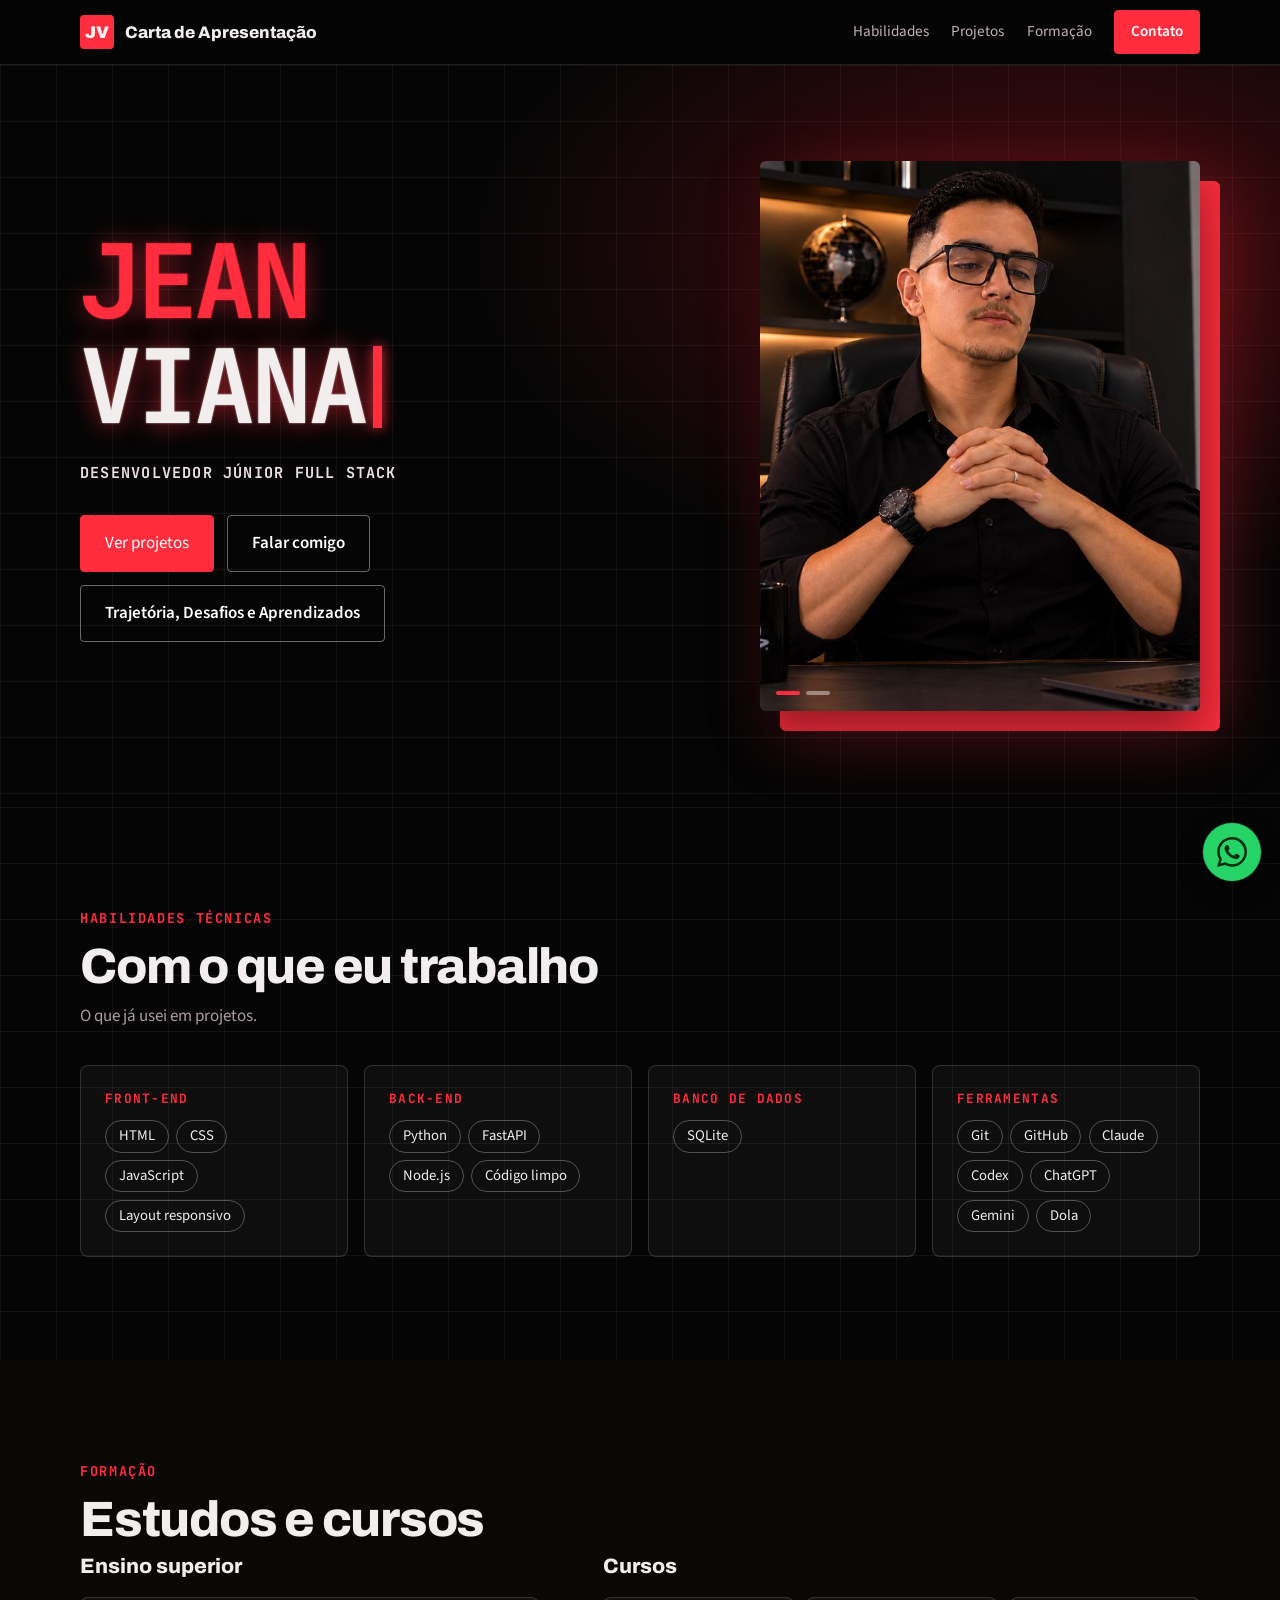
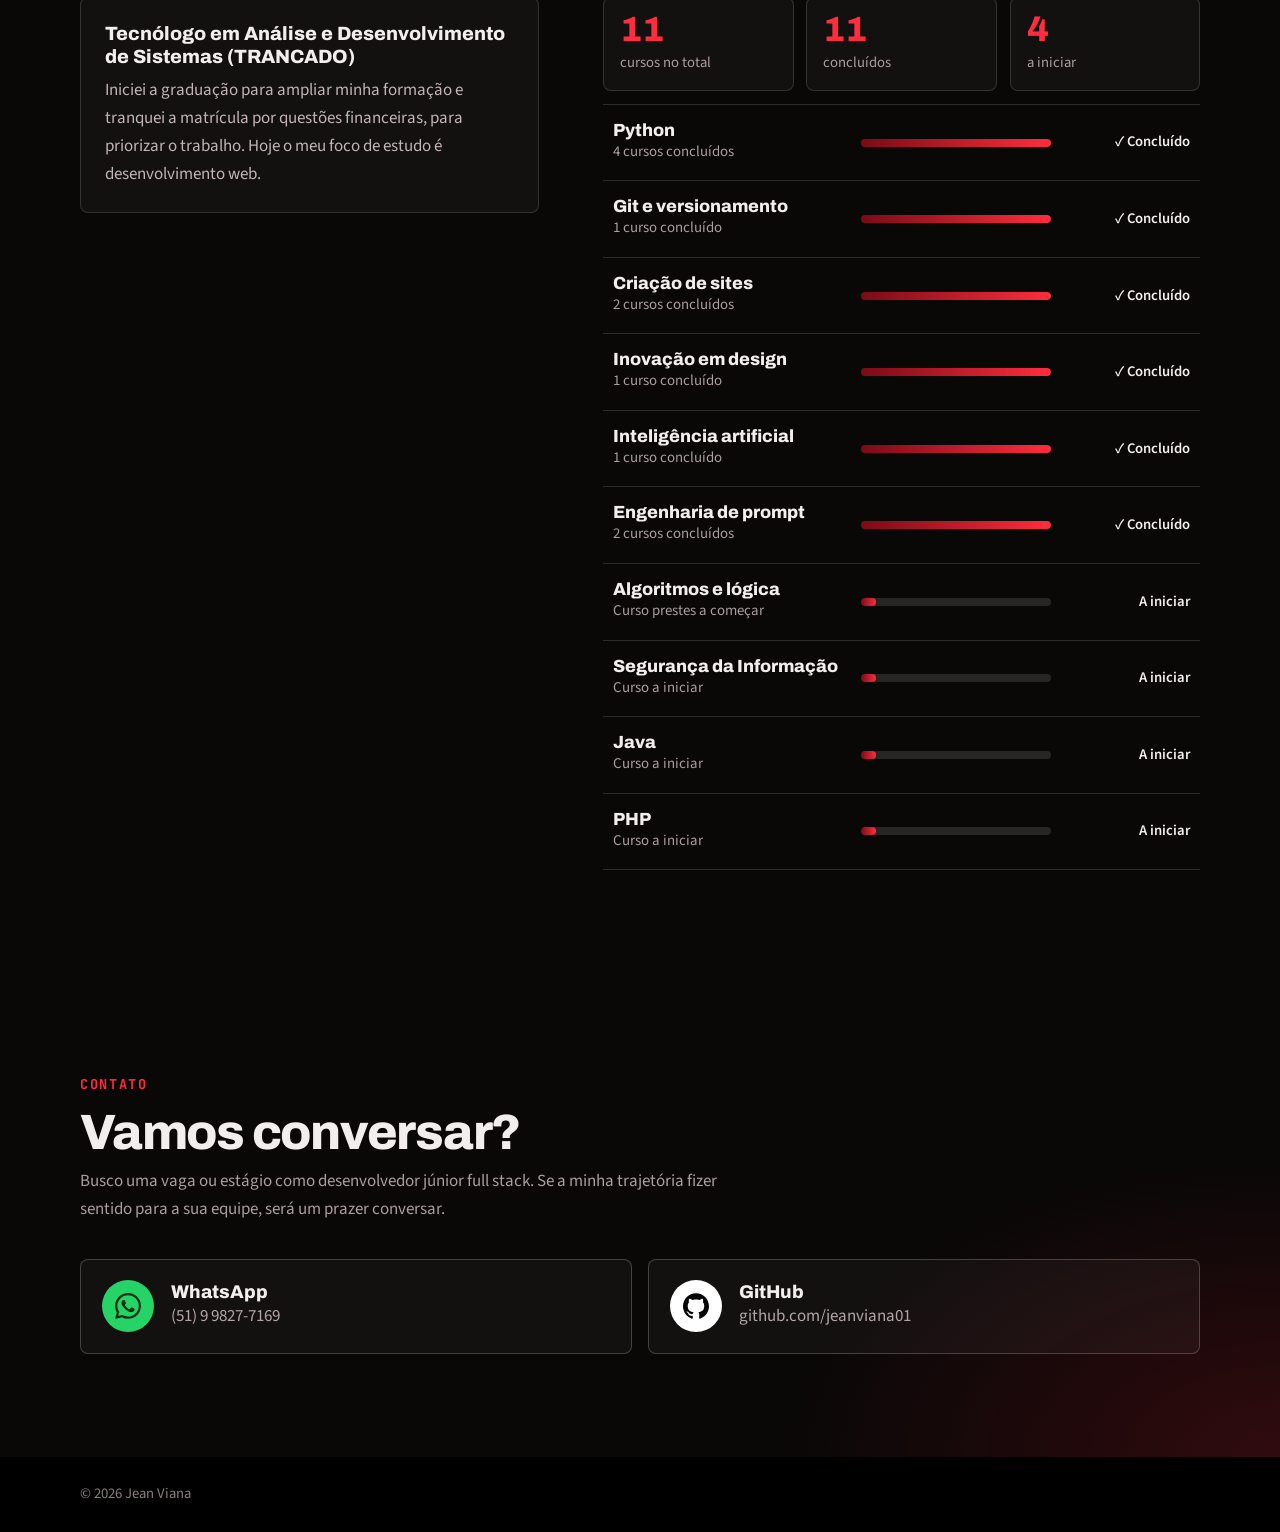
<file: index.html>
<!DOCTYPE html>
<html lang="pt-BR">
<head>
<meta charset="utf-8">
<meta name="viewport" content="width=device-width, initial-scale=1">
<title>Carta de Apresentação | Jean Viana</title>
<meta name="description" content="Portfólio de Jean Viana, desenvolvedor júnior full stack: Python, FastAPI, JavaScript, HTML e CSS.">
<meta property="og:type" content="website">
<meta property="og:title" content="Jean Viana | Desenvolvedor Júnior Full Stack">
<meta property="og:description" content="Soldador por ofício, desenvolvedor em formação. Python, FastAPI e JavaScript.">
<meta name="theme-color" content="#050505">
<link rel="icon" href="assets/img/favicon.svg" type="image/svg+xml">
<script src="assets/js/enhance.js"></script>
<link rel="preconnect" href="https://fonts.googleapis.com">
<link rel="preconnect" href="https://fonts.gstatic.com" crossorigin>
<link href="https://fonts.googleapis.com/css2?family=Archivo:wght@600;800;900&family=Source+Sans+3:wght@400;600&family=JetBrains+Mono:wght@700&display=swap" rel="stylesheet">
<link rel="stylesheet" href="assets/css/base.css">
<link rel="stylesheet" href="assets/css/home.css">
</head>
<body>

<header>
  <div class="wrap">
    <a class="logo" href="#topo" aria-label="Início"><span>JV</span>Carta de Apresentação</a>
    <nav aria-label="Principal">
      
      <a href="#habilidades">Habilidades</a>
      <a href="#projetos-dialog" data-abrir-projetos aria-haspopup="dialog">Projetos</a>
      
      <a href="#formacao">Formação</a>
      <a class="btn sm" href="#contato">Contato</a>
    </nav>
  </div>
</header>

<main id="topo">

  <!-- ============ INÍCIO ============ -->
  <div class="hero">
    <div class="wrap">
      <div>
        <h1 id="nome" aria-label="Jean Viana" title="Clique para animar"><span><b>JEAN</b></span><span><b>VIANA</b></span></h1>
        <p class="role">Desenvolvedor Júnior Full Stack</p>
        <div class="cta">
          <button class="btn" type="button" id="abrir-projetos" data-abrir-projetos aria-haspopup="dialog">Ver projetos</button>
          <!-- Quando tiver o currículo em PDF, coloque o endereço do arquivo no href. Ex.: href="curriculo-jean-viana.pdf" -->
          <a class="btn ghost" data-opt href="" download>Baixar currículo (PDF)</a>
          <a class="btn ghost" href="#contato">Falar comigo</a>
          <a class="btn ghost" href="#sobre-mim">Trajetória, Desafios e Aprendizados</a>
        </div>
      </div>
      <div class="frame">
        <div class="photo" id="photo" role="button" tabindex="0" aria-label="Foto de perfil de Jean Viana. Pressione Enter ou toque para ver outra foto.">
          <img id="img" src="assets/img/foto-perfil-1.jpg" alt="" width="1000" height="800" fetchpriority="high">
          <div class="dots" id="dots"></div>
        </div>
      </div>
    </div>
  </div>

  <!-- ============ HABILIDADES ============ -->
  <section id="habilidades" class="dark grid">
    <div class="wrap">
      <p class="kicker">Habilidades técnicas</p>
      <h2>Com o que eu trabalho</h2>
      <p class="intro">O que já usei em projetos.</p>
      <div class="cards rev">
        <div class="card"><span class="lbl">Front-end</span><div class="chips"><span>HTML</span><span>CSS</span><span>JavaScript</span><span>Layout responsivo</span></div></div>
        <div class="card"><span class="lbl">Back-end</span><div class="chips"><span>Python</span><span>FastAPI</span><span>Node.js</span><span>Código limpo</span></div></div>
        <div class="card"><span class="lbl">Banco de dados</span><div class="chips"><span>SQLite</span></div></div>
        <div class="card"><span class="lbl">Ferramentas</span><div class="chips"><span>Git</span><span>GitHub</span><span>Claude</span><span>Codex</span><span>ChatGPT</span><span>Gemini</span><span>Dola</span></div></div>
      </div>
    </div>
  </section>

  <!-- ============ FORMAÇÃO ============ -->
  <section id="formacao">
    <div class="wrap">
      <p class="kicker">Formação</p>
      <h2>Estudos e cursos</h2>
      <div class="two rev">
        <div>
          <h3 class="sub">Ensino superior</h3>
          <div class="card">
            <h3>Tecnólogo em Análise e Desenvolvimento de Sistemas (TRANCADO)</h3>
            <!-- Se quiser, escreva aqui o nome do curso e da instituição. -->
            <p>Iniciei a graduação para ampliar minha formação e tranquei a matrícula por questões financeiras, para priorizar o trabalho. Hoje o meu foco de estudo é desenvolvimento web.</p>
          </div>
        </div>
        <div>
          <h3 class="sub">Cursos</h3>
          <div class="cstats">
            <div><strong>11</strong><span>cursos no total</span></div>
            <div><strong>11</strong><span>concluídos</span></div>
            <div><strong>4</strong><span>a iniciar</span></div>
          </div>
          
          <ul class="rows" id="rows">
            <li class="rev v100"><div><h4>Python</h4><p>4 cursos concluídos</p></div><div class="bar" role="progressbar" aria-valuemin="0" aria-valuemax="100" aria-valuenow="100"><i></i></div><span class="st">✓ Concluído</span></li>
            <li class="rev v100"><div><h4>Git e versionamento</h4><p>1 curso concluído</p></div><div class="bar" role="progressbar" aria-valuemin="0" aria-valuemax="100" aria-valuenow="100"><i></i></div><span class="st">✓ Concluído</span></li>
            <li class="rev v100"><div><h4>Criação de sites</h4><p>2 cursos concluídos</p></div><div class="bar" role="progressbar" aria-valuemin="0" aria-valuemax="100" aria-valuenow="100"><i></i></div><span class="st">✓ Concluído</span></li>
            <li class="rev v100"><div><h4>Inovação em design</h4><p>1 curso concluído</p></div><div class="bar" role="progressbar" aria-valuemin="0" aria-valuemax="100" aria-valuenow="100"><i></i></div><span class="st">✓ Concluído</span></li>
            <li class="rev v100"><div><h4>Inteligência artificial</h4><p>1 curso concluído</p></div><div class="bar" role="progressbar" aria-valuemin="0" aria-valuemax="100" aria-valuenow="100"><i></i></div><span class="st">✓ Concluído</span></li>
            <li class="rev v100"><div><h4>Engenharia de prompt</h4><p>2 cursos concluídos</p></div><div class="bar" role="progressbar" aria-valuemin="0" aria-valuemax="100" aria-valuenow="100"><i></i></div><span class="st">✓ Concluído</span></li>
            <li class="rev v8"><div><h4>Algoritmos e lógica</h4><p>Curso prestes a começar</p></div><div class="bar" role="progressbar" aria-valuemin="0" aria-valuemax="100" aria-valuenow="8"><i></i></div><span class="st">A iniciar</span></li>
            <li class="rev v8"><div><h4>Segurança da Informação</h4><p>Curso a iniciar</p></div><div class="bar" role="progressbar" aria-valuemin="0" aria-valuemax="100" aria-valuenow="8"><i></i></div><span class="st">A iniciar</span></li>
            <li class="rev v8"><div><h4>Java</h4><p>Curso a iniciar</p></div><div class="bar" role="progressbar" aria-valuemin="0" aria-valuemax="100" aria-valuenow="8"><i></i></div><span class="st">A iniciar</span></li>
            <li class="rev v8"><div><h4>PHP</h4><p>Curso a iniciar</p></div><div class="bar" role="progressbar" aria-valuemin="0" aria-valuemax="100" aria-valuenow="8"><i></i></div><span class="st">A iniciar</span></li>
          </ul>
        </div>
      </div>
    </div>
  </section>

  <!-- ============ CONTATO ============ -->
  <section id="contato">
    <div class="wrap">
      <p class="kicker">Contato</p>
      <h2>Vamos conversar?</h2>
      <p class="intro">Busco uma vaga ou estágio como desenvolvedor júnior full stack. Se a minha trajetória fizer sentido para a sua equipe, será um prazer conversar.</p>
      <div class="contacts">
        <a class="contato whatsapp" href="https://wa.me/5551998277169" target="_blank" rel="noopener" aria-label="Chamar no WhatsApp">
          <span class="ico"><svg viewBox="0 0 24 24" aria-hidden="true"><path d="M17.472 14.382c-.297-.149-1.758-.867-2.03-.967-.273-.099-.471-.148-.67.15-.197.297-.767.966-.94 1.164-.173.199-.347.223-.644.075-.297-.15-1.255-.463-2.39-1.475-.883-.788-1.48-1.761-1.653-2.059-.173-.297-.018-.458.13-.606.134-.133.298-.347.446-.52s.198-.298.298-.497c.099-.198.05-.371-.025-.52s-.669-1.612-.916-2.207c-.242-.579-.487-.5-.669-.51a13 13 0 0 0-.57-.01c-.198 0-.52.074-.792.372-.272.297-1.04 1.016-1.04 2.479 0 1.462 1.065 2.875 1.213 3.074s2.096 3.2 5.077 4.487c.709.306 1.262.489 1.694.625.712.227 1.36.195 1.871.118.571-.085 1.758-.719 2.006-1.413s.248-1.289.173-1.413c-.074-.124-.272-.198-.57-.347m-5.421 7.403h-.004a9.87 9.87 0 0 1-5.031-1.378l-.361-.214-3.741.982.998-3.648-.235-.374a9.86 9.86 0 0 1-1.51-5.26c.001-5.45 4.436-9.884 9.888-9.884 2.64 0 5.122 1.03 6.988 2.898a9.82 9.82 0 0 1 2.893 6.994c-.003 5.45-4.437 9.884-9.885 9.884m8.413-18.297A11.82 11.82 0 0 0 12.05 0C5.495 0 .16 5.335.157 11.892c0 2.096.547 4.142 1.588 5.945L.057 24l6.305-1.654a11.9 11.9 0 0 0 5.683 1.448h.005c6.554 0 11.89-5.335 11.893-11.893a11.82 11.82 0 0 0-3.48-8.413"/></svg></span><div><h3>WhatsApp</h3><p>(51) 9 9827-7169</p></div>
        </a>
        <a class="contato" href="https://github.com/jeanviana01" target="_blank" rel="noopener" aria-label="Ver GitHub">
          <span class="ico"><svg viewBox="0 0 24 24" aria-hidden="true"><path d="M12 .297c-6.63 0-12 5.373-12 12 0 5.303 3.438 9.8 8.205 11.385.6.113.82-.258.82-.577 0-.285-.01-1.04-.015-2.04-3.338.724-4.042-1.61-4.042-1.61C4.422 18.07 3.633 17.7 3.633 17.7c-1.087-.744.084-.729.084-.729 1.205.084 1.838 1.236 1.838 1.236 1.07 1.835 2.809 1.305 3.495.998.108-.776.417-1.305.76-1.605-2.665-.3-5.466-1.332-5.466-5.93 0-1.31.465-2.38 1.235-3.22-.135-.303-.54-1.523.105-3.176 0 0 1.005-.322 3.3 1.23.96-.267 1.98-.399 3-.405 1.02.006 2.04.138 3 .405 2.28-1.552 3.285-1.23 3.285-1.23.645 1.653.24 2.873.12 3.176.765.84 1.23 1.91 1.23 3.22 0 4.61-2.805 5.625-5.475 5.92.42.36.81 1.096.81 2.22 0 1.606-.015 2.896-.015 3.286 0 .315.21.69.825.57C20.565 22.092 24 17.592 24 12.297c0-6.627-5.373-12-12-12"/></svg></span><div><h3>GitHub</h3><p>github.com/jeanviana01</p></div>
        </a>
        <!-- LinkedIn e e-mail: preencha o href para aparecerem. Ex.: href="https://www.linkedin.com/in/seu-perfil" e href="mailto:seuemail@exemplo.com" -->
        <a class="contato" data-opt href="" target="_blank" rel="noopener" aria-label="Ver LinkedIn">
          <span class="ico"><svg viewBox="0 0 24 24" aria-hidden="true"><path d="M20.447 20.452h-3.554v-5.569c0-1.328-.027-3.037-1.852-3.037-1.853 0-2.136 1.445-2.136 2.939v5.667H9.351V9h3.414v1.561h.046c.477-.9 1.637-1.85 3.37-1.85 3.601 0 4.267 2.37 4.267 5.455v6.286zM5.337 7.433a2.062 2.062 0 0 1-2.063-2.065 2.064 2.064 0 1 1 2.063 2.065zm1.782 13.019H3.555V9h3.564v11.452zM22.225 0H1.771C.792 0 0 .774 0 1.729v20.542C0 23.227.792 24 1.771 24h20.451C23.2 24 24 23.227 24 22.271V1.729C24 .774 23.2 0 22.222 0h.003z"/></svg></span><div><h3>LinkedIn</h3><p>Ver perfil</p></div>
        </a>
        <a class="contato" data-opt href="" aria-label="Enviar e-mail">
          <span class="ico"><svg class="line" viewBox="0 0 24 24" aria-hidden="true"><rect x="3" y="5" width="18" height="14" rx="2"/><path d="m3 7 9 6 9-6"/></svg></span><div><h3>E-mail</h3><p>Enviar mensagem</p></div>
        </a>
      </div>
    </div>
  </section>
</main>


<main id="sobre-mim">
  <div class="pg-top">
    <div class="wrap">
      <p class="back"><a class="btn ghost sm" href="#topo">← Voltar à apresentação</a></p>
      <p class="kicker">Trajetória, desafios e aprendizados</p>
      <h1 class="pg-title">Sobre mim</h1>
    </div>
  </div>
  <div class="pg-body">
    <div class="wrap">
      <div class="pg-text">
        <p>Comecei a trabalhar aos 15 anos na construção civil para ajudar minha família. Depois do Exército, me juntei com minha esposa e segui os passos do meu pai na metalurgia — uma área que me deu disciplina, mas cobrou caro do meu corpo. Na pandemia, trabalhei como entregador e office-boy, até abrir minha própria metalúrgica no fim de 2025.</p>
        <p>Mesmo empreendendo na indústria, minha cabeça sempre esteve nos computadores. O que começou com a curiosidade de desmontar e recuperar máquinas virou paixão por programar. Hoje, como estou me especializando em tecnologia, as fábricas ficam com o pé atrás para me registrar, sabendo que meu plano é mudar de área. Por isso, sigo prestando serviços terceirizados para metalúrgicas enquanto busco minha primeira vaga como desenvolvedor. Levo para a programação a persistência de quem nunca fugiu de trabalho duro e a vontade de aprender na prática para entregar resultados.</p>
      </div>
      <div class="cta">
        <a class="btn" href="#contato">Falar comigo</a>
        <a class="btn ghost" href="#topo">Voltar à apresentação</a>
      </div>
    </div>
  </div>
</main>


<a class="wpp-fab" href="https://wa.me/5551998277169" target="_blank" rel="noopener" aria-label="Chamar no WhatsApp"><svg viewBox="0 0 24 24" aria-hidden="true"><path d="M17.472 14.382c-.297-.149-1.758-.867-2.03-.967-.273-.099-.471-.148-.67.15-.197.297-.767.966-.94 1.164-.173.199-.347.223-.644.075-.297-.15-1.255-.463-2.39-1.475-.883-.788-1.48-1.761-1.653-2.059-.173-.297-.018-.458.13-.606.134-.133.298-.347.446-.52s.198-.298.298-.497c.099-.198.05-.371-.025-.52s-.669-1.612-.916-2.207c-.242-.579-.487-.5-.669-.51a13 13 0 0 0-.57-.01c-.198 0-.52.074-.792.372-.272.297-1.04 1.016-1.04 2.479 0 1.462 1.065 2.875 1.213 3.074s2.096 3.2 5.077 4.487c.709.306 1.262.489 1.694.625.712.227 1.36.195 1.871.118.571-.085 1.758-.719 2.006-1.413s.248-1.289.173-1.413c-.074-.124-.272-.198-.57-.347m-5.421 7.403h-.004a9.87 9.87 0 0 1-5.031-1.378l-.361-.214-3.741.982.998-3.648-.235-.374a9.86 9.86 0 0 1-1.51-5.26c.001-5.45 4.436-9.884 9.888-9.884 2.64 0 5.122 1.03 6.988 2.898a9.82 9.82 0 0 1 2.893 6.994c-.003 5.45-4.437 9.884-9.885 9.884m8.413-18.297A11.82 11.82 0 0 0 12.05 0C5.495 0 .16 5.335.157 11.892c0 2.096.547 4.142 1.588 5.945L.057 24l6.305-1.654a11.9 11.9 0 0 0 5.683 1.448h.005c6.554 0 11.89-5.335 11.893-11.893a11.82 11.82 0 0 0-3.48-8.413"/></svg></a>

<footer><div class="wrap">© <span id="ano"></span> Jean Viana</div></footer>

<script src="assets/js/common.js" defer></script>
<script src="assets/js/home.js" defer></script>
<script src="assets/js/rota.js" defer></script>
<dialog class="projetos-dialog" id="projetos-dialog" aria-labelledby="projetos-titulo">
  <header>
    <h2 id="projetos-titulo">Projetos no GitHub</h2>
    <form method="dialog">
      <button class="btn ghost" autofocus>Fechar</button>
    </form>
  </header>
  <ul>
    <li>
      <h3>Arena Sparking</h3>
      <p>Plataforma de torneios com chaves, classificação e resultados.</p>
      <a class="btn ghost" href="https://github.com/jeanviana01/Arena-Sparking" target="_blank" rel="noopener">GitHub <span class="sr-projeto">do Arena Sparking</span></a>
      <a class="btn" href="https://jeanviana01.github.io/Arena-Sparking/" target="_blank" rel="noopener">Ver demonstração <span class="sr-projeto">do Arena Sparking</span></a>
    </li>
    <li>
      <h3>Revenda Master</h3>
      <p>Catálogo de veículos com filtros, fotos e fichas de detalhes.</p>
      <a class="btn ghost" href="https://github.com/jeanviana01/REVENDA-MASTER" target="_blank" rel="noopener">GitHub <span class="sr-projeto">do Revenda Master</span></a>
      <a class="btn" href="https://jeanviana01.github.io/REVENDA-MASTER/?catalogo=completo" target="_blank" rel="noopener">Ver demonstração <span class="sr-projeto">do Revenda Master</span></a>
    </li>
    <li>
      <h3>LojaNeon</h3>
      <p>Vitrine gamer com catálogo de hardware e periféricos, busca, filtros e carrinho simulado.</p>
      <a class="btn ghost" href="https://github.com/jeanviana01/LojaNeon" target="_blank" rel="noopener">GitHub <span class="sr-projeto">da LojaNeon</span></a>
      <a class="btn" href="https://jeanviana01.github.io/LojaNeon/" target="_blank" rel="noopener">Ver demonstração <span class="sr-projeto">da LojaNeon</span></a>
    </li>
    <li>
      <h3>Grana</h3>
      <p>Aplicativo de finanças pessoais para Android, com lançamentos offline, resumo mensal e controle do limite do cartão.</p>
      <a class="btn" href="grana-demo.html" target="_blank" rel="noopener">Ver demonstração <span class="sr-projeto">do Grana</span></a>
    </li>
  </ul>
</dialog>

</body>
</html>
</file>
<file: assets/css/base.css>
/* Estilos compartilhados entre index.html e projetos.html */

/* ===== Variáveis ===== */

:root {
  --ink:#050505;
  --ink2:#110b0c;
  --paper:#0a0707;
  --line:rgba(255,255,255,.14);
  --text:#f3eeee;
  --muted:#ab9e9e;
  --signal:#ff2d3d;
  --blue:#7a0b16;
  --d:"Archivo","Arial Narrow",system-ui,sans-serif;
  --b:"Source Sans 3","Segoe UI",system-ui,sans-serif;
  --mono:"JetBrains Mono",ui-monospace,Consolas,monospace;
}

/* ===== Reset e elementos básicos ===== */

* {
  box-sizing:border-box;
  margin:0;
  padding:0;
}

html {
  scroll-behavior:smooth;
  scroll-padding-top:72px;
}

body {
  font:400 1.0625rem/1.65 var(--b);
  color:var(--text);
  background:var(--paper);
  -webkit-font-smoothing:antialiased;
}

a { color:inherit; }

:focus-visible {
  outline:3px solid var(--signal);
  outline-offset:3px;
}

/* ===== Layout e utilitários ===== */

.wrap {
  width:min(1120px,100% - 2.5rem);
  margin-inline:auto;
}

.kicker {
  font:700 .85rem var(--mono);
  letter-spacing:.12em;
  text-transform:uppercase;
  color:var(--signal);
  margin-bottom:.8rem;
}

[data-opt]:not([href]),[data-opt][href=""] { display:none; }

.js .rev {
  opacity:0;
  transform:translateY(16px);
  transition:opacity .6s,transform .6s;
}

.js .rev.on {
  opacity:1;
  transform:none;
}

/* ===== Botões ===== */

.btn {
  display:inline-block;
  padding:.85rem 1.5rem;
  border-radius:4px;
  text-decoration:none;
  font-weight:600;
  background:var(--signal);
  color:#fff;
  border:1px solid var(--signal);
  transition:transform .2s,background .2s,box-shadow .2s;
}

.btn:hover {
  transform:translateY(-2px);
  background:#ff5461;
  box-shadow:0 8px 20px rgba(255,45,61,.35);
}

.btn.ghost {
  background:transparent;
  border-color:rgba(255,255,255,.4);
}

.btn.ghost:hover {
  background:rgba(255,255,255,.08);
  box-shadow:none;
}

.btn.sm {
  padding:.5rem 1rem;
  font-size:.95rem;
}

/* ===== Cabeçalho e navegação ===== */

header {
  position:sticky;
  top:0;
  z-index:5;
  background:rgba(5,5,5,.94);
  backdrop-filter:blur(10px);
  border-bottom:1px solid rgba(255,255,255,.1);
}

header .wrap {
  display:flex;
  align-items:center;
  justify-content:space-between;
  height:64px;
  gap:1rem;
}

.logo {
  display:flex;
  align-items:center;
  gap:.7rem;
  text-decoration:none;
  font:800 1.05rem var(--d);
}

.logo span {
  display:grid;
  place-items:center;
  width:34px;
  height:34px;
  background:var(--signal);
  border-radius:4px;
  font-weight:900;
}

nav {
  display:flex;
  align-items:center;
  gap:1.4rem;
}

nav a:not(.btn) {
  text-decoration:none;
  color:#bfb2b2;
  font-size:.95rem;
  transition:color .2s;
}

nav a:not(.btn):hover { color:#fff; }

/* ===== Etiquetas ===== */

.chips {
  display:flex;
  flex-wrap:wrap;
  gap:.45rem;
}

.chips span {
  padding:.2rem .8rem;
  border:1px solid rgba(255,255,255,.28);
  border-radius:999px;
  font-size:.92rem;
}

/* ===== Rodapé ===== */

footer {
  background:#000;
  color:#8a7d7d;
  padding:1.6rem 0;
  font-size:.92rem;
}

/* ===== Responsivo e acessibilidade ===== */
@media (max-width:860px) {
  nav a:not(.btn) { display:none; }
}

@media (prefers-reduced-motion:reduce) {
  * {
    animation:none!important;
    transition:none!important;
  }

  .js .rev {
    opacity:1;
    transform:none;
  }
}
</file>
<file: assets/css/home.css>
/* Estilos específicos da página inicial (index.html) */

h2 {
  font:800 clamp(2rem,4.5vw,3.1rem)/1.05 var(--d);
  letter-spacing:-.025em;
  margin-bottom:.6rem;
}

/* ===== Texto de apoio ===== */

.intro {
  color:var(--muted);
  max-width:42rem;
  margin-bottom:2.2rem;
}

/* ===== Seções ===== */

section { padding:clamp(3.5rem,8vw,6.5rem) 0; }

.dark { background:var(--ink); }

.grid {
  background-image:linear-gradient(rgba(255,255,255,.05) 1px,transparent 1px),linear-gradient(90deg,rgba(255,255,255,.05) 1px,transparent 1px);
  background-size:56px 56px;
}

/* ===== Início (hero) ===== */

.hero {
  position:relative;
  overflow:hidden;
  padding:clamp(3rem,8vw,6rem) 0 clamp(3.5rem,8vw,6rem);
  background-color:var(--ink);
  background-image:radial-gradient(900px 520px at 82% 25%,rgba(225,29,46,.3),transparent 65%),linear-gradient(rgba(255,255,255,.05) 1px,transparent 1px),linear-gradient(90deg,rgba(255,255,255,.05) 1px,transparent 1px);
  background-size:auto,56px 56px,56px 56px;
}

.hero .wrap {
  display:grid;
  grid-template-columns:1.1fr .9fr;
  gap:clamp(2.5rem,6vw,6rem);
  align-items:center;
}

h1 {
  font:700 clamp(2.9rem,8.6vw,6.4rem)/1.02 var(--mono);
  letter-spacing:-.04em;
  text-transform:uppercase;
  color:var(--signal);
  cursor:text;
  text-shadow:0 0 2px rgba(255,45,61,.9),0 0 26px rgba(255,45,61,.5);
}

h1 span {
  display:block;
  overflow-wrap:anywhere;
  min-height:1.02em;
}

.caret {
  display:inline-block;
  width:.09em;
  height:.8em;
  margin-left:.08em;
  vertical-align:-.05em;
  background:var(--signal);
  box-shadow:0 0 14px var(--signal);
  animation:blink 1s steps(1) infinite;
}

@keyframes blink { 50%{opacity:0}; }

h1 span:nth-child(2) b {
  color:#f3eeee;
  text-shadow:0 0 2px rgba(255,255,255,.8),0 0 26px rgba(255,45,61,.6);
}

.role {
  margin-top:1.4rem;
  font:700 .95rem var(--mono);
  letter-spacing:.08em;
  text-transform:uppercase;
  color:#eadede;
}

.tag {
  margin-top:.8rem;
  font:600 clamp(1.25rem,2.6vw,1.7rem)/1.3 var(--d);
  color:#eadede;
  max-width:26ch;
}

.lead {
  margin-top:.9rem;
  color:var(--muted);
  max-width:34rem;
}

.cta {
  display:flex;
  gap:.8rem;
  flex-wrap:wrap;
  margin-top:2rem;
}

.frame {
  position:relative;
  max-width:440px;
  justify-self:end;
  width:100%;
}

.frame::before {
  content:"";
  position:absolute;
  inset:20px -20px -20px 20px;
  background:var(--signal);
  border-radius:6px;
  box-shadow:0 0 70px rgba(255,45,61,.4);
}

.photo {
  position:relative;
  aspect-ratio:4/5;
  border-radius:6px;
  overflow:hidden;
  background:var(--ink2);
  cursor:pointer;
  box-shadow:0 20px 50px rgba(0,0,0,.45);
}

.photo img {
  width:100%;
  height:100%;
  object-fit:cover;
  transition:opacity .25s;
}

.dots {
  position:absolute;
  left:1rem;
  bottom:1rem;
  display:flex;
  gap:6px;
}

.dots i {
  width:24px;
  height:4px;
  border-radius:2px;
  background:rgba(255,255,255,.4);
}

.dots i.on { background:var(--signal); }

/* ===== Faixa de números ===== */

.stats {
  background:var(--ink2);
  border-block:1px solid var(--line);
  padding:0;
}

.stats .wrap {
  display:grid;
  grid-template-columns:repeat(auto-fit,minmax(210px,1fr));
}

.stat {
  padding:1.6rem 1.2rem;
  border-left:1px solid var(--line);
}

.stat:first-child { border-left:0; }

.stat strong {
  display:block;
  font:800 clamp(1.8rem,3.6vw,2.4rem)/1.1 var(--d);
  color:var(--signal);
}

.stat span {
  color:var(--muted);
  font-size:.95rem;
}

/* ===== Cartões ===== */

.card {
  padding:1.5rem;
  border:1px solid var(--line);
  border-radius:8px;
  background:rgba(255,255,255,.04);
  transition:transform .25s,background .25s,box-shadow .25s;
}

.card:hover {
  transform:translateY(-3px);
  background:rgba(255,45,61,.08);
  box-shadow:0 0 0 1px var(--signal),0 18px 40px rgba(0,0,0,.55);
}

.card h3 {
  font:800 1.2rem/1.2 var(--d);
  margin-bottom:.5rem;
}

.card p { color:#c2b5b5; }

.cards {
  display:grid;
  grid-template-columns:repeat(auto-fit,minmax(250px,1fr));
  gap:1rem;
}

/* ===== Sobre ===== */

#sobre {
  background:radial-gradient(700px 420px at 100% 0,rgba(225,29,46,.18),transparent 70%);
}

.about {
  margin-top:2rem;
  display:grid;
  grid-template-columns:1.5fr 1fr;
  gap:clamp(2rem,6vw,6rem);
  align-items:start;
  margin-bottom:3rem;
}

.about p {
  font-size:clamp(1.1rem,1.8vw,1.3rem);
  line-height:1.6;
  max-width:38rem;
}

.about p+p { margin-top:1rem; }

dl div {
  padding:1rem 0;
  border-top:2px solid rgba(255,45,61,.85);
}

dt {
  font-size:.9rem;
  color:var(--muted);
}

dd { font:600 1.2rem/1.3 var(--d); }

/* ===== Habilidades ===== */

.chips .study {
  border-style:dashed;
  color:var(--muted);
}

.card .lbl {
  font:700 .8rem var(--mono);
  letter-spacing:.1em;
  text-transform:uppercase;
  color:var(--signal);
  margin-bottom:.8rem;
  display:block;
}

/* ===== Experiência ===== */

#experiencia {
  background:radial-gradient(700px 420px at 0 0,rgba(225,29,46,.16),transparent 70%);
}

.tl {
  list-style:none;
  border-left:2px solid rgba(255,45,61,.6);
  margin-left:.4rem;
}

.tl li {
  position:relative;
  padding:0 0 2rem 1.8rem;
}

.tl li:last-child { padding-bottom:0; }

.tl li::before {
  content:"";
  position:absolute;
  left:-8px;
  top:.45rem;
  width:14px;
  height:14px;
  border-radius:50%;
  background:var(--paper);
  border:3px solid var(--signal);
}

.tl .when {
  font:700 .85rem var(--mono);
  letter-spacing:.08em;
  text-transform:uppercase;
  color:var(--signal);
}

.tl h3 {
  font:800 1.3rem/1.2 var(--d);
  margin:.2rem 0 .3rem;
}

.tl p {
  color:#c2b5b5;
  max-width:46rem;
}

/* ===== Formação e cursos ===== */

.two {
  display:grid;
  grid-template-columns:1fr 1.3fr;
  gap:clamp(2rem,5vw,4rem);
  align-items:start;
}

.sub {
  font:800 1.3rem/1.2 var(--d);
  margin-bottom:1.1rem;
}

.rows { list-style:none; }

.rows li {
  display:grid;
  grid-template-columns:minmax(0,1.2fr) minmax(0,1fr) 7.5rem;
  gap:1.2rem;
  align-items:center;
  padding:1rem .6rem;
  border-top:1px solid var(--line);
}

.rows li:last-child { border-bottom:1px solid var(--line); }

.rows h4 { font:800 1.1rem var(--d); }

.rows p {
  color:var(--muted);
  font-size:.93rem;
}

.bar {
  height:8px;
  background:rgba(255,255,255,.12);
  border-radius:4px;
  overflow:hidden;
}

.bar i {
  display:block;
  height:100%;
  width:var(--v);
  border-radius:4px;
  background:linear-gradient(90deg,var(--blue),var(--signal));
}

.js .bar i {
  width:0;
  transition:width 1.4s cubic-bezier(.2,.8,.2,1);
}

.js .on .bar i { width:var(--v); }

.st {
  text-align:right;
  font-weight:600;
  font-size:.92rem;
}

.cstats {
  display:grid;
  grid-template-columns:repeat(3,minmax(0,1fr));
  gap:.8rem;
  margin-bottom:.8rem;
}

.cstats div {
  padding:.9rem 1rem;
  border:1px solid var(--line);
  border-radius:8px;
  background:rgba(255,255,255,.04);
}

.cstats strong {
  display:block;
  font:800 2.2rem/1 var(--d);
  color:var(--signal);
}

.cstats span {
  color:var(--muted);
  font-size:.92rem;
}

.cnote {
  color:var(--muted);
  font-size:.92rem;
  margin-bottom:1.2rem;
}

.rows li.v100 { --v: 100%; }
.rows li.v45 { --v: 45%; }
.rows li.v50 { --v: 50%; }
.rows li.v8 { --v: 8%; }

/* ===== Contato ===== */

#contato {
  background:radial-gradient(700px 420px at 100% 100%,rgba(225,29,46,.18),transparent 70%),var(--paper);
}

.contacts {
  display:grid;
  grid-template-columns:repeat(auto-fit,minmax(290px,1fr));
  gap:1rem;
}

.contato {
  display:flex;
  align-items:center;
  gap:1.1rem;
  padding:1.3rem;
  border:1px solid rgba(255,255,255,.2);
  border-radius:8px;
  background:rgba(255,255,255,.04);
  text-decoration:none;
  transition:transform .25s,box-shadow .25s,background .25s;
}

.contato:hover {
  transform:translateY(-3px);
  background:rgba(255,45,61,.08);
  box-shadow:0 0 0 1px var(--signal),0 18px 40px rgba(0,0,0,.55);
}

.ico {
  width:52px;
  height:52px;
  border-radius:50%;
  display:grid;
  place-items:center;
  flex:none;
  background:#fff;
  color:var(--ink);
}

.ico svg {
  width:26px;
  height:26px;
  fill:currentColor;
}

.ico svg.line {
  fill:none;
  stroke:currentColor;
  stroke-width:2;
  stroke-linecap:round;
  stroke-linejoin:round;
}

.whatsapp .ico {
  background:#25d366;
  color:#052e12;
}

.contato div { min-width:0; }

.contato h3 { font:800 1.15rem var(--d); }

.contato p {
  color:#b3a6a6;
  overflow-wrap:anywhere;
}

@media (max-width:860px) {
  .hero .wrap,.about,.two { grid-template-columns:1fr; }

  .frame {
    justify-self:start;
    max-width:380px;
    margin-right:20px;
  }

  .rows li {
    grid-template-columns:1fr;
    gap:.5rem;
  }

  .st { text-align:left; }

  .stat {
    border-left:0;
    border-top:1px solid var(--line);
  }

  .stat:first-child { border-top:0; }
}

@media (prefers-reduced-motion:reduce) {
  .js .bar i { width:var(--v); }
}

/* extra */

#sobre-mim{display:none}
.v-sobre #sobre-mim{display:block}
.v-sobre #topo{display:none}
.pg-top{padding:clamp(3rem,7vw,5rem) 0 clamp(2rem,5vw,3rem);background-color:var(--ink);background-image:radial-gradient(800px 420px at 85% 0,rgba(225,29,46,.28),transparent 65%),linear-gradient(rgba(255,255,255,.05) 1px,transparent 1px),linear-gradient(90deg,rgba(255,255,255,.05) 1px,transparent 1px);background-size:auto,56px 56px,56px 56px;border-bottom:1px solid var(--line)}
.pg-top .back{margin-bottom:1.6rem}
h1.pg-title{font:800 clamp(2.4rem,6vw,4.4rem)/1.02 var(--d);letter-spacing:-.03em;text-transform:none;color:var(--text);text-shadow:none;cursor:auto;margin-bottom:.8rem}
.pg-intro{color:var(--muted);max-width:42rem}
.pg-body{padding:clamp(2.5rem,6vw,4.5rem) 0}
.pg-text{border-left:3px solid var(--signal);padding-left:clamp(1.1rem,3vw,2rem);max-width:50rem}
.pg-text p{font-size:clamp(1.1rem,1.8vw,1.3rem);line-height:1.7}
.pg-text p+p{margin-top:1.5rem}


/* extra */

.wpp-fab{position:fixed;right:max(1.2rem,env(safe-area-inset-right,0px));bottom:max(1.2rem,env(safe-area-inset-bottom,0px));z-index:6;width:58px;height:58px;border-radius:50%;display:grid;place-items:center;background:#25d366;color:#052e12;box-shadow:0 8px 22px rgba(0,0,0,.5),0 0 0 1px rgba(255,255,255,.15);transition:transform .2s,box-shadow .2s}
.wpp-fab:hover{transform:translateY(-3px) scale(1.05);box-shadow:0 12px 28px rgba(0,0,0,.6),0 0 0 2px #fff}
.wpp-fab svg{width:30px;height:30px;fill:currentColor}

#abrir-projetos, .projetos-dialog button { font:inherit; cursor:pointer; }
.projetos-dialog {
  width:min(39rem, calc(100% - 2rem));
  max-height:calc(100% - 2rem);
  margin:auto;
  padding:clamp(1rem, 4vw, 1.75rem);
  border:1px solid rgba(255,45,61,.6);
  border-top:4px solid var(--signal);
  border-radius:8px;
  color:var(--text);
  background:linear-gradient(145deg, #210a0d 0%, var(--ink) 68%);
  box-shadow:0 20px 65px rgba(0,0,0,.7), 0 0 32px rgba(255,45,61,.15);
}
.projetos-dialog::backdrop { background:rgba(5,0,0,.8); }
.projetos-dialog header { display:flex; flex-wrap:wrap; align-items:center; justify-content:space-between; gap:.75rem; }
.projetos-dialog h2 { font:900 clamp(1.35rem, 4vw, 2rem)/1.05 var(--d); }
.projetos-dialog h3 { font:800 1.2rem/1.3 var(--d); }
.projetos-dialog ul { list-style:none; display:grid; gap:.85rem; margin-top:1.25rem; }
.projetos-dialog li {
  padding:1rem;
  border:1px solid rgba(255,45,61,.26);
  border-left:3px solid var(--signal);
  border-radius:4px;
  background:var(--ink2);
}
.projetos-dialog p { color:var(--muted); margin:.35rem 0 .8rem; }
.projetos-dialog .btn { margin:.2rem .45rem .2rem 0; padding:.42rem .72rem; font-size:.9rem; }
.projetos-dialog .btn.ghost { border-color:rgba(255,45,61,.62); }
.projetos-dialog .btn.ghost:hover { background:rgba(255,45,61,.13); }
.sr-projeto { position:absolute; width:1px; height:1px; padding:0; overflow:hidden; clip-path:inset(50%); white-space:nowrap; }
</file>
